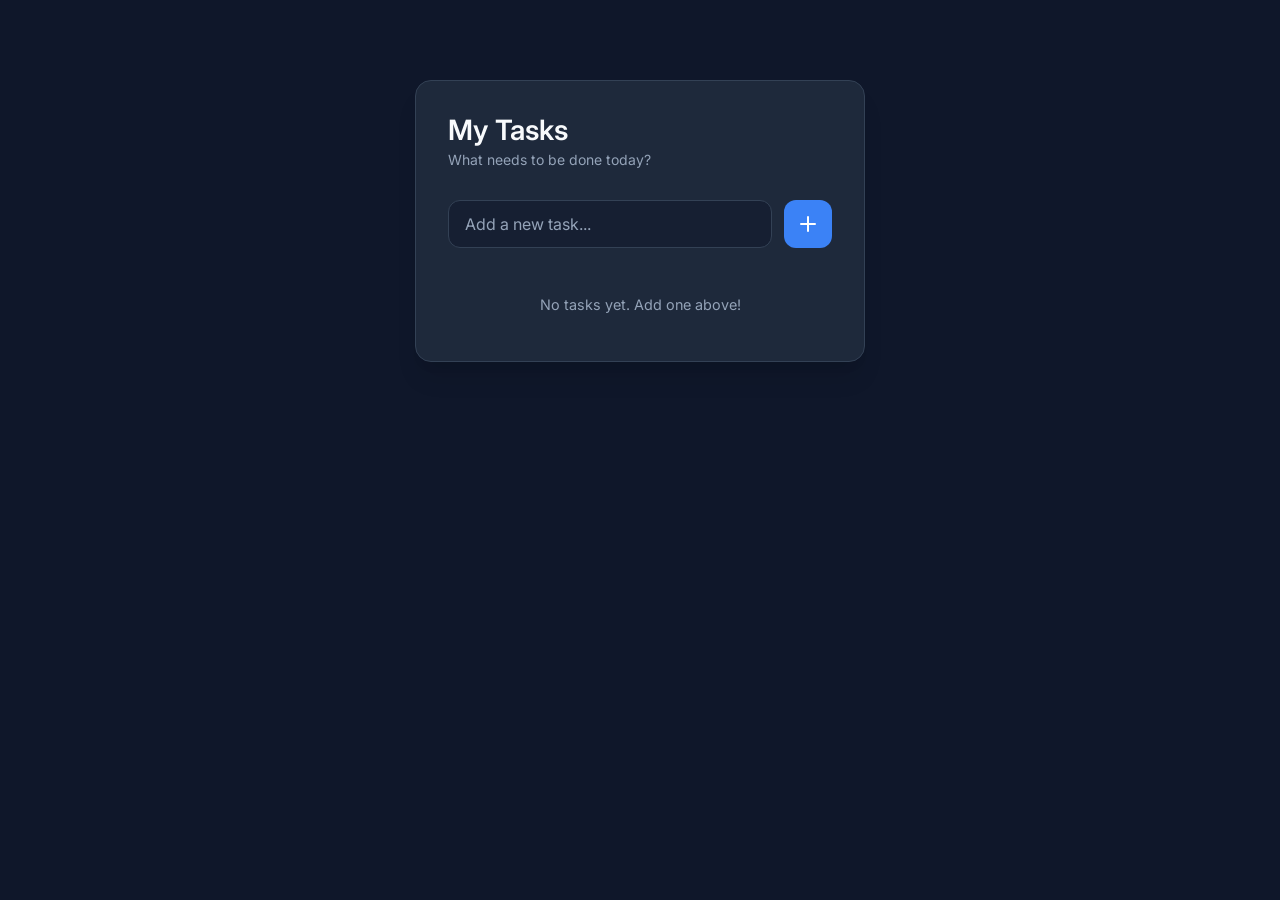
<file: index.html>
<!DOCTYPE html>
<html lang="en">
<head>
    <meta charset="UTF-8">
    <meta name="viewport" content="width=device-width, initial-scale=1.0">
    <title>Modern To-Do List</title>
    <link rel="stylesheet" href="style.css">
    <link href="https://fonts.googleapis.com/css2?family=Inter:wght@400;500;600&display=swap" rel="stylesheet">
</head>
<body>
    <div class="container">
        <header>
            <h1>My Tasks</h1>
            <p>What needs to be done today?</p>
        </header>
        <div class="input-section">
            <input type="text" id="taskInput" placeholder="Add a new task..." autocomplete="off">
            <button id="addTaskBtn" aria-label="Add Task">
                <svg width="24" height="24" viewBox="0 0 24 24" fill="none" stroke="currentColor" stroke-width="2" stroke-linecap="round" stroke-linejoin="round"><line x1="12" y1="5" x2="12" y2="19"></line><line x1="5" y1="12" x2="19" y2="12"></line></svg>
            </button>
        </div>
        <ul id="taskList" class="task-list">

        </ul>
    </div>
    <script src="script.js"></script>
</body>
</html>
</file>
<file: style.css>
:root {
    --bg-color: #0f172a;
    --container-bg: #1e293b;
    --text-primary: #f8fafc;
    --text-secondary: #94a3b8;
    --accent: #3b82f6;
    --accent-hover: #2563eb;
    --border: #334155;
    --danger: #ef4444;
}

* {
    margin: 0;
    padding: 0;
    box-sizing: border-box;
}

body {
    font-family: 'Inter', sans-serif;
    background-color: var(--bg-color);
    color: var(--text-primary);
    display: flex;
    justify-content: center;
    align-items: flex-start;
    min-height: 100vh;
    padding-top: 5rem;
}

.container {
    background-color: var(--container-bg);
    width: 100%;
    max-width: 450px;
    border-radius: 16px;
    padding: 2rem;
    box-shadow: 0 20px 25px -5px rgba(0, 0, 0, 0.1), 0 10px 10px -5px rgba(0, 0, 0, 0.04);
    border: 1px solid var(--border);
}

header {
    margin-bottom: 2rem;
}

h1 {
    font-size: 1.75rem;
    font-weight: 600;
    margin-bottom: 0.25rem;
}

header p {
    color: var(--text-secondary);
    font-size: 0.875rem;
}

.input-section {
    display: flex;
    gap: 0.75rem;
    margin-bottom: 2rem;
}

input[type="text"] {
    flex: 1;
    background-color: rgba(15, 23, 42, 0.5);
    border: 1px solid var(--border);
    border-radius: 12px;
    padding: 0.75rem 1rem;
    color: var(--text-primary);
    font-size: 1rem;
    font-family: 'Inter', sans-serif;
    outline: none;
    transition: border-color 0.2s, box-shadow 0.2s;
}

input[type="text"]:focus {
    border-color: var(--accent);
    box-shadow: 0 0 0 2px rgba(59, 130, 246, 0.2);
}

input[type="text"]::placeholder {
    color: var(--text-secondary);
}

button#addTaskBtn {
    background-color: var(--accent);
    color: white;
    border: none;
    border-radius: 12px;
    width: 3rem;
    height: 3rem;
    display: flex;
    align-items: center;
    justify-content: center;
    cursor: pointer;
    transition: background-color 0.2s, transform 0.1s;
}

button#addTaskBtn:hover {
    background-color: var(--accent-hover);
}

button#addTaskBtn:active {
    transform: scale(0.95);
}

.task-list {
    list-style: none;
    display: flex;
    flex-direction: column;
    gap: 0.75rem;
}

.task-item {
    display: flex;
    align-items: center;
    justify-content: space-between;
    background-color: rgba(15, 23, 42, 0.3);
    padding: 1rem;
    border-radius: 12px;
    border: 1px solid var(--border);
    animation: fadeIn 0.3s ease-out;
    transition: all 0.2s;
}

.task-item:hover {
    border-color: rgba(148, 163, 184, 0.3);
}

.task-content {
    display: flex;
    align-items: center;
    gap: 0.75rem;
    flex: 1;
    overflow: hidden;
}

.task-text {
    flex: 1;
    word-break: break-word;
    font-size: 0.95rem;
    transition: color 0.2s;
}

.checkbox {
    width: 20px;
    height: 20px;
    border-radius: 6px;
    border: 2px solid var(--text-secondary);
    display: flex;
    align-items: center;
    justify-content: center;
    cursor: pointer;
    transition: all 0.2s;
    flex-shrink: 0;
}

.checkbox svg {
    opacity: 0;
    width: 14px;
    height: 14px;
    color: var(--bg-color);
    transition: opacity 0.2s;
}

.task-item.completed .checkbox {
    background-color: var(--accent);
    border-color: var(--accent);
}

.task-item.completed .checkbox svg {
    opacity: 1;
}

.task-item.completed .task-text {
    text-decoration: line-through;
    color: var(--text-secondary);
}

.delete-btn {
    background: none;
    border: none;
    color: var(--text-secondary);
    cursor: pointer;
    padding: 0.25rem;
    border-radius: 6px;
    display: flex;
    align-items: center;
    justify-content: center;
    transition: all 0.2s;
    opacity: 0;
}

.task-item:hover .delete-btn {
    opacity: 1;
}

.delete-btn:hover {
    color: var(--danger);
    background-color: rgba(239, 68, 68, 0.1);
}

@keyframes fadeIn {
    from { opacity: 0; transform: translateY(10px); }
    to { opacity: 1; transform: translateY(0); }
}

@keyframes slideOut {
    to { opacity: 0; transform: translateX(30px); }
}
</file>
